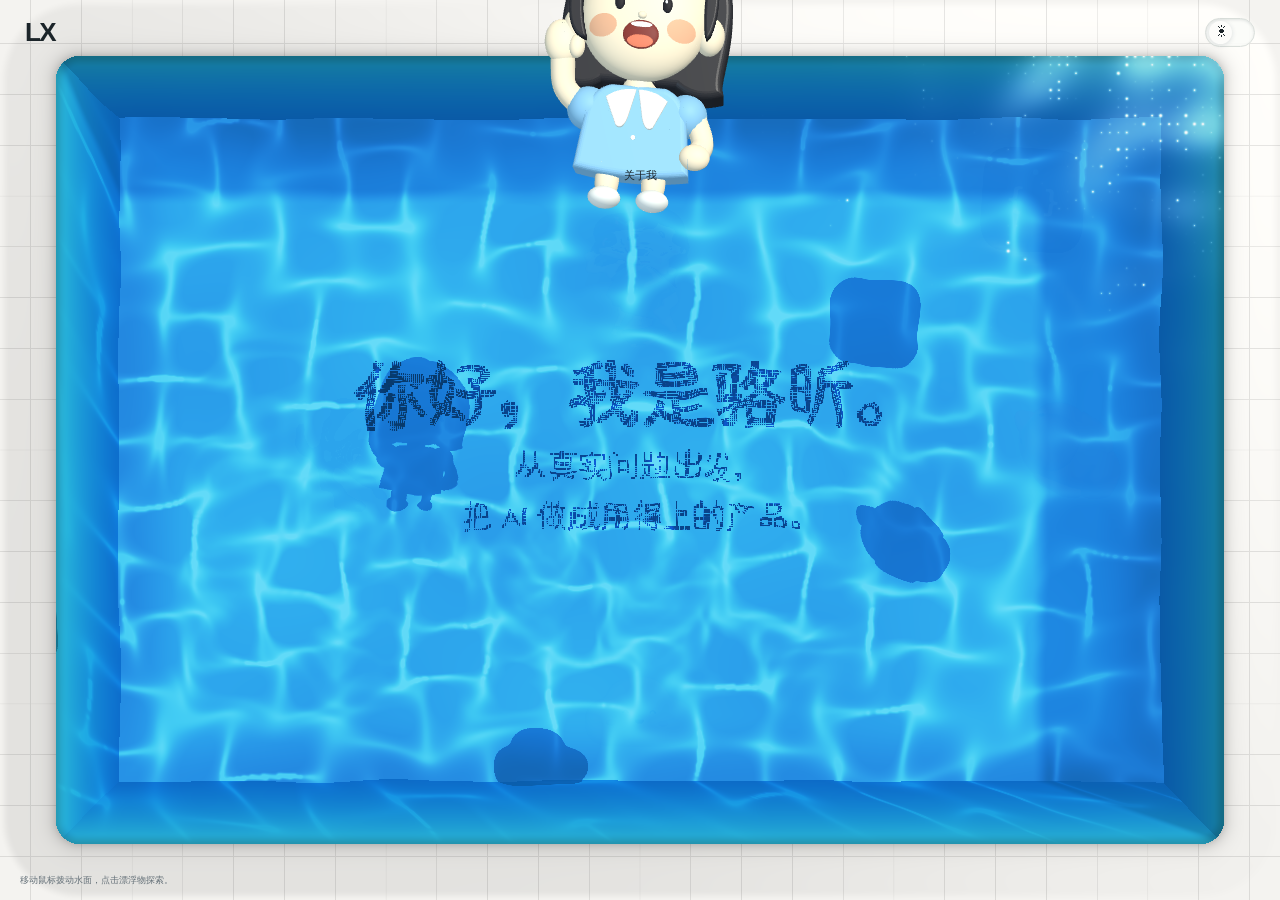
<file: index.html>
<!doctype html>
<html lang="zh-CN" data-theme="day" data-view="home">
<head>
<meta charset="UTF-8"><meta name="viewport" content="width=device-width,initial-scale=1"><meta name="theme-color" content="#f2f3ef"><meta name="description" content="骆昕 Luo Xin，AI 产品经理。一个可探索的泳池，两个从真实问题出发的 AI 产品。"><title>骆昕 Luo Xin · 想法浮出水面</title><link rel="stylesheet" href="assets/fonts.css?v=20261021i"><link rel="stylesheet" href="styles.css?v=20261021i">
</head>
<body>
<header class="site-header"><button class="wordmark" data-go="home" aria-label="骆昕，回到泳池">LX<span>LUO XIN</span></button><nav class="view-nav" aria-label="画布导航"><button data-go="home">泳池</button><button data-go="graph">Graph</button><button data-go="scholar">论文</button><button data-go="about">关于</button><button data-go="contact">联系</button></nav><button class="theme-toggle" id="theme-toggle" role="switch" aria-checked="false" aria-label="夜间模式"><span class="theme-knob"><span class="theme-sun">☀</span><span class="theme-moon">☾</span></span></button></header>
<canvas id="pool" class="scene-canvas" aria-label="实时 3D 泳池：移动鼠标拨动水面，点击漂浮物探索"></canvas>
<div id="pool-loading" class="pool-loading">正在准备泳池…</div>
<div class="home sr-only"><h1>你好，我是骆昕。</h1><p>从真实问题出发，把 AI 做成用得上的产品。</p></div>
<div id="float-labels" class="float-labels"></div>
<div class="hover-peek" id="hover-peek" aria-hidden="true"><div id="peek-media"></div><strong id="peek-title"></strong><span id="peek-description"></span></div>
<main id="viewport" class="viewport" aria-label="骆昕的个人网站画布"><div id="world" class="world">
<section class="world-panel project-panel" id="graph-panel" aria-labelledby="graph-title" inert><div class="panel-scroll"><div class="project-mount"></div></div></section>
<section class="world-panel project-panel" id="scholar-panel" aria-labelledby="scholar-title" inert><div class="panel-scroll"><div class="project-mount"></div></div></section>
<section class="world-panel about-panel" id="about-panel" aria-labelledby="about-title" inert><div class="panel-scroll"><div class="about-composition"><div class="name-block"><span>你好，我是</span><h2 id="about-title">骆昕<span>Luo Xin</span></h2><p>AI 产品经理</p><div class="name-water" aria-hidden="true">LX</div></div><div class="about-content"><h3>从生物技术，<br>走向 AI 产品。</h3><p>我喜欢从具体问题出发：研究者怎样找到值得读的论文？一场 AI 对话怎样真正成为知识？</p><p>比起再多一个功能，我更关心它为什么值得被做出来。现在，我在中国科学技术大学学习电子信息，也通过开源项目，把对 AI 产品的思考变成可用的东西。</p><div class="education"><div><span>2027 届 · 硕士</span><strong>中国科学技术大学</strong><p>电子信息</p></div><div><span>本科</span><strong>东北农业大学</strong><p>生物技术</p></div></div><button class="text-link" data-go="contact">联系我 ↗</button></div></div></div></section>
<section class="world-panel contact-panel" id="contact-panel" aria-labelledby="contact-title" inert><div class="panel-scroll"><div class="contact-composition"><p>新的想法，也可以从一封邮件开始。</p><h2 id="contact-title">让好想法，<br>一起上岸。</h2><a class="email-link" href="mailto:luooxin@mail.ustc.edu.cn">luooxin@mail.ustc.edu.cn <span>↗</span></a><div class="contact-links"><button id="copy-email">复制邮箱</button><a href="https://github.com/netting-crypto" target="_blank" rel="noopener noreferrer">GitHub ↗</a><a href="https://netting-crypto.github.io" target="_blank" rel="noopener noreferrer">个人主页 ↗</a></div></div></div></section>
</div></main>
<p class="model-credit">人物：依据提供的形象图独立建模 · 小鸭：<a href="https://sketchfab.com/3d-models/rubber-duck-3c0615273e9f4322bef8723f52bfb6b9" target="_blank" rel="noopener">ElOsitoAzul</a> · 云朵：<a href="https://sketchfab.com/3d-models/clouds-1aff77425682440d989bfa0beaf9a566" target="_blank" rel="noopener">vanissa</a> · <a href="https://creativecommons.org/licenses/by/4.0/" target="_blank" rel="noopener">CC BY 4.0</a>，调整材质与尺寸</p><div class="view-status" id="view-status" aria-live="polite">点击漂浮物，探索我的作品与故事。</div><button class="return-pool" data-go="home">回到泳池 ↗</button><div class="toast" id="toast" role="status"></div>
<script type="module" src="app.js?v=20261021i"></script>
</body></html>
</file>
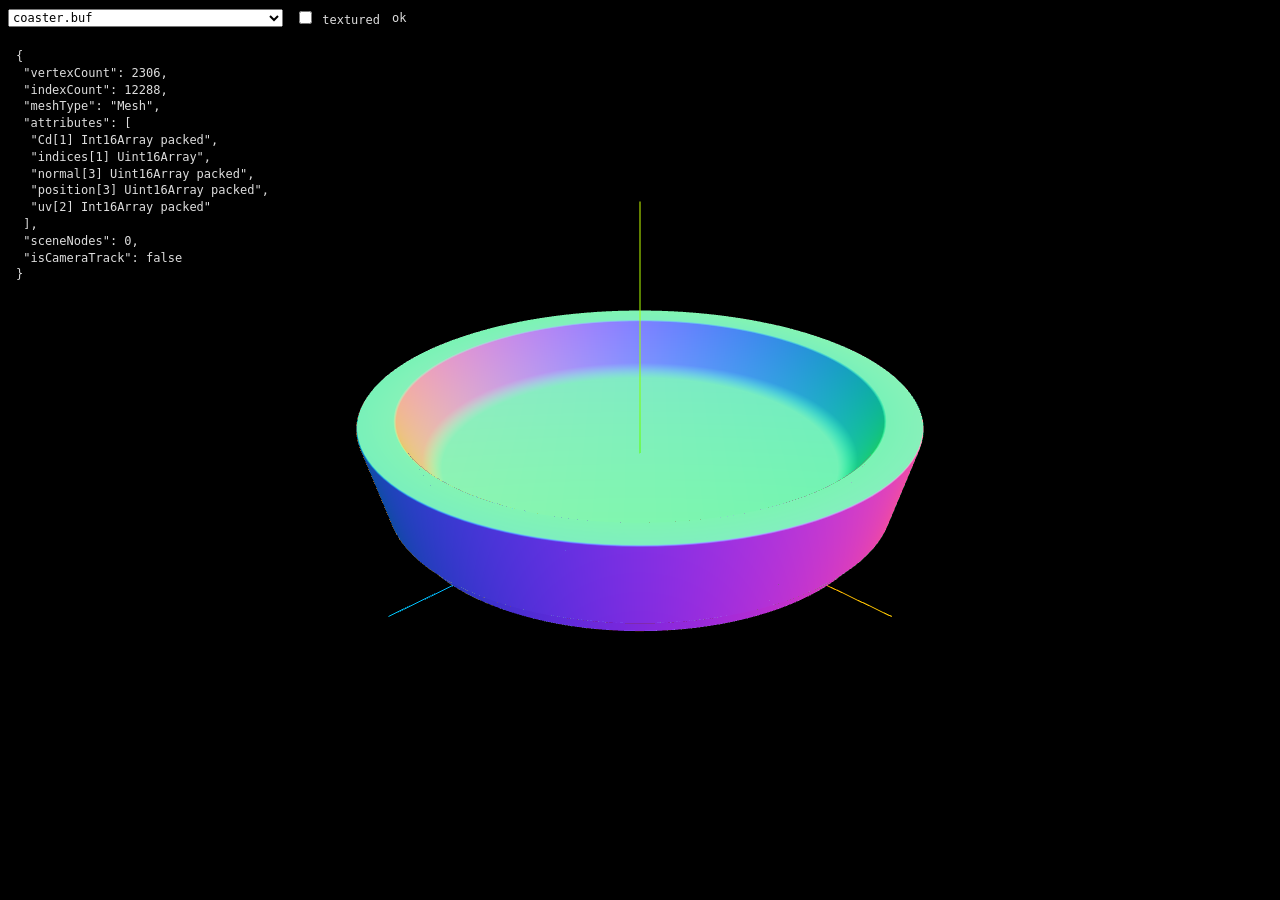
<file: debug/buf/index.html>
<!DOCTYPE html><html lang="en" data-astro-cid-mich3mx7> <head><meta charset="utf-8"><title>buf debug</title><style>body{margin:0;background:#1a1a1a;color:#ddd;font:12px/1.4 monospace}#bar[data-astro-cid-mich3mx7]{position:fixed;top:0;left:0;right:0;padding:8px;background:#000a;z-index:2;display:flex;gap:12px;align-items:center}#info[data-astro-cid-mich3mx7]{position:fixed;top:40px;left:8px;z-index:2;white-space:pre;max-height:80vh;overflow:auto;background:#000a;padding:8px;max-width:420px}canvas[data-astro-cid-mich3mx7]{display:block}select[data-astro-cid-mich3mx7]{font:inherit}
</style></head> <body data-astro-cid-mich3mx7> <div id="bar" data-astro-cid-mich3mx7> <select id="model" data-astro-cid-mich3mx7></select> <label data-astro-cid-mich3mx7><input type="checkbox" id="textured" data-astro-cid-mich3mx7> textured</label> <span id="status" data-astro-cid-mich3mx7></span> </div> <div id="info" data-astro-cid-mich3mx7></div> <script type="module" src="/_astro/buf.astro_astro_type_script_index_0_lang.TIJysDNs.js"></script> </body> </html>
</file>
<file: assets/fonts.css>
@font-face {
  font-family: 'Zen Maru Gothic';
  font-style: normal;
  font-weight: 500;
  font-display: swap;
  src: url(zen-maru-0.woff) format('truetype');
}
@font-face {
  font-family: 'Zen Maru Gothic';
  font-style: normal;
  font-weight: 700;
  font-display: swap;
  src: url(zen-maru-1.woff) format('truetype');
}
</file>
<file: styles.css>
:root{--bg:#f2f3ef;--paper:#fcfcfa;--text:#1b2429;--muted:#647078;--line:#d9deda;--grid:#dcdeda;--blue:#1763cf;--wash:#e2eaf0;--pool-text:#063750;--nav:#fbfcf9e8;--camera-angle:0deg;color-scheme:light;font-family:-apple-system,BlinkMacSystemFont,"Helvetica Neue","PingFang SC","Microsoft YaHei",sans-serif;font-synthesis:none}
html[data-theme="night"]{--bg:#121c23;--paper:#1b2933;--text:#e6eef3;--muted:#a4b1bb;--line:#33424d;--grid:#26353d;--blue:#9ac8ff;--wash:#1b2d3c;--pool-text:#d7efff;--nav:#1b2933ed;color-scheme:dark}
*{box-sizing:border-box}html,body{margin:0;width:100%;height:100%;overflow:clip;overscroll-behavior:none}body{background:var(--bg);color:var(--text);transition:background .65s,color .65s}button,a{-webkit-tap-highlight-color:transparent}button{font:inherit;cursor:pointer;color:inherit;border:0}a{color:inherit;text-decoration:none}button:focus-visible,a:focus-visible{outline:3px solid var(--blue);outline-offset:5px}button:active{filter:brightness(.93)}::selection{background:#bce5ff;color:#08375a}
.site-header{position:fixed;left:0;right:0;top:0;z-index:30;pointer-events:none;padding:18px 26px;display:flex;justify-content:space-between;align-items:center;height:66px}.site-header>*{pointer-events:auto}.wordmark{display:flex;gap:8px;align-items:center;font-size:23px;font-weight:850;letter-spacing:-1.7px;background:none;padding:0}.wordmark span{font-size:9px;letter-spacing:1.6px;font-weight:600}.view-nav{position:absolute;left:50%;transform:translateX(-50%);display:flex;gap:2px;padding:4px;background:var(--nav);border:1px solid var(--line);border-radius:30px;backdrop-filter:blur(12px);opacity:1;transition:opacity .3s}.view-nav button{padding:7px 13px;font-size:11px;background:none;border-radius:30px;white-space:nowrap}.view-nav button.active{background:var(--text);color:var(--bg)}[data-view="home"] .view-nav{opacity:0;pointer-events:none}.theme-switch{display:flex;background:var(--nav);border:1px solid var(--line);padding:3px;border-radius:30px;backdrop-filter:blur(12px)}.theme-switch button{font-size:10px;background:none;color:var(--muted);padding:7px 11px;border-radius:30px}.theme-switch button[aria-pressed="true"]{background:var(--text);color:var(--bg)}
.viewport{position:fixed;inset:0;overflow:clip;touch-action:pan-y}.world{position:absolute;left:0;top:0;width:0;height:0;transform-origin:0 0;transition:transform 1.15s cubic-bezier(.23,.76,.20,1);will-change:transform}.world-ground{position:absolute;left:calc(var(--ground-size)/-2);top:calc(var(--ground-size)/-2);width:var(--ground-size);height:var(--ground-size);background-color:var(--bg);background-image:linear-gradient(var(--grid) 1px,transparent 1px),linear-gradient(90deg,var(--grid) 1px,transparent 1px);background-size:42px 42px;transition:background-color .6s;z-index:-1;pointer-events:none}.pool-slot{position:absolute;left:calc(var(--pool-w)/-2);top:calc(var(--pool-h)/-2);width:var(--pool-w);height:var(--pool-h)}.pool-stage{position:relative;width:100%;height:100%;border-radius:22px;overflow:hidden;background:var(--wash);isolation:isolate;box-shadow:0 5px 13px #173d4a25}.pool-stage canvas{width:100%;height:100%;display:block;position:relative;z-index:2;touch-action:pan-y}.pool-fallback{position:absolute;inset:6%;background:url('assets/water.jpg') center/cover;border-radius:10px;z-index:0}.pool-heading{position:absolute;top:39%;left:50%;width:82%;transform:translate(-50%,-35%);pointer-events:none;z-index:3;text-align:center;color:var(--pool-text);transition:color .6s}.pool-heading h1{font-size:clamp(32px,5.7vw,78px);line-height:1.22;font-weight:760;letter-spacing:-3px;white-space:nowrap;margin:0}.pool-heading p{font-size:clamp(15px,1.7vw,23px);line-height:1.7;letter-spacing:1px;margin:20px 0 0;font-weight:550}.pool-loading{position:absolute;inset:0;background:var(--wash);z-index:9;display:flex;align-items:center;justify-content:center;color:var(--muted);font-size:12px;transition:opacity .35s}.pool-loading.done{opacity:0;pointer-events:none}.render-status{position:absolute;bottom:20px;width:100%;text-align:center;font-size:12px;z-index:10;color:var(--pool-text)}.float-labels{position:absolute;inset:0;pointer-events:none;z-index:5}.float-hit{position:absolute;background:none;width:86px;height:90px;pointer-events:auto;transform:translate(-50%,-35%) rotate(calc(-1 * var(--camera-angle)));transition:transform 1.15s cubic-bezier(.23,.76,.20,1);border-radius:16px}.float-hit span{position:absolute;top:74%;left:50%;transform:translateX(-50%);font-size:10px;white-space:nowrap;color:#07364e;text-shadow:0 1px 5px #b4f1ff99;font-weight:600;transition:color .6s}.float-hit:hover span{background:#f5fcffdc;padding:5px 9px;border-radius:20px;top:74%}[data-theme="night"] .float-hit span{color:#d7efff;text-shadow:0 1px 5px #10283b}[data-theme="night"] .float-hit:hover span{color:#063750;text-shadow:none}
.world-panel{position:absolute;transform-origin:center center;width:var(--panel-w);height:var(--panel-h);left:0;top:0;opacity:0;visibility:hidden;transition:opacity .35s,visibility .35s;isolation:isolate}.world-panel.visible{opacity:1;visibility:visible}.project-panel{transform:translate(-50%,-50%) rotate(-90deg)}.about-panel,.contact-panel{transform:translate(-50%,-50%)}.panel-scroll{height:100%;overflow-y:auto;overflow-x:hidden;overscroll-behavior:contain;scrollbar-width:thin;scrollbar-color:var(--line) transparent;outline:none;padding:0 12px 32px 0;mask-image:linear-gradient(transparent,#000 14px,#000 calc(100% - 16px),transparent)}.project-body{padding:14px 4px}.project-heading{display:flex;justify-content:space-between;gap:25px;align-items:center;margin-bottom:24px}.project-heading h2{font-size:clamp(30px,4.4vw,59px);font-weight:700;letter-spacing:-2.5px;line-height:1.06;margin:0 0 14px}.project-heading p{font-size:14px;color:var(--muted);line-height:1.7;margin:0}.project-heading button{background:var(--paper);border:1px solid var(--line);border-radius:30px;font-size:10px;padding:11px 14px;white-space:nowrap}.project-video{width:100%;height:auto;max-height:48dvh;aspect-ratio:16/9;object-fit:contain;display:block;background:#12202d;border-radius:18px;box-shadow:0 18px 35px -27px #14344760}.project-metadata{display:flex;gap:30px;align-items:center;margin-top:25px;padding:22px 26px;border-radius:18px;background:var(--paper);box-shadow:0 8px 25px -20px #24445555;flex-wrap:wrap}.project-metadata div{min-width:100px}.project-metadata strong{font-size:25px;display:block;font-weight:650}.project-metadata span{font-size:10px;color:var(--muted);display:block;margin-top:6px}.project-metadata a{margin-left:auto;color:var(--blue);font-size:12px;white-space:nowrap}.detail-grid{display:grid;grid-template-columns:1fr 1fr;gap:20px;margin-top:26px}.detail-grid section{background:var(--paper);padding:25px;border-radius:18px}.detail-grid h3{font-size:17px;line-height:1.5;margin:0 0 12px;font-weight:600}.detail-grid p{font-size:13px;line-height:1.95;margin:0;color:var(--muted)}.project-note{font-size:10px;line-height:1.9;color:var(--muted);margin:22px 3px}.video-error{color:var(--muted);font-size:12px}.project-switch-bottom{display:flex;justify-content:space-between;padding:20px 0 5px}.text-link{background:none;color:var(--blue);border-bottom:1px solid currentColor;padding:0 0 6px;font-size:12px;border-radius:0}
.about-composition{padding:20px 10px;display:grid;grid-template-columns:1fr 1.3fr;gap:60px;min-height:100%;align-items:center}.name-block{position:relative;min-height:400px;padding:32px;overflow:hidden;border-radius:24px;background:var(--paper);display:flex;flex-direction:column;justify-content:center;box-shadow:0 18px 35px -30px #163d4a33}.name-block>span{font-size:12px;color:var(--muted);margin-bottom:20px}.name-block h2{font-size:62px;letter-spacing:-3px;line-height:1.2;margin:0;font-weight:650}.name-block h2 span{display:block;font-size:24px;letter-spacing:-.6px;font-weight:450;margin-top:12px}.name-block>p{font-size:13px;color:var(--muted);margin-top:25px;letter-spacing:1px}.name-water{font-size:190px;font-weight:800;letter-spacing:-22px;position:absolute;bottom:-45px;right:20px;color:var(--wash);opacity:.7;z-index:-1}.about-content h3{font-size:35px;line-height:1.5;font-weight:600;letter-spacing:-1.2px;margin:0 0 25px}.about-content>p{font-size:14px;color:var(--muted);line-height:2;margin:0 0 16px;max-width:560px}.education{display:grid;grid-template-columns:1fr 1fr;gap:25px;border-top:1px solid var(--line);padding-top:25px;margin:26px 0 28px}.education span{display:block;font-size:10px;color:var(--muted);margin-bottom:12px}.education strong{font-size:14px;font-weight:550}.education p{font-size:12px;color:var(--muted);margin:8px 0 0}.contact-composition{min-height:100%;padding:30px 20px;display:flex;flex-direction:column;justify-content:center;align-items:center;text-align:center}.contact-composition>p{font-size:13px;line-height:1.8;color:var(--muted);letter-spacing:1px;margin:0 0 20px}.contact-composition h2{font-size:clamp(35px,6.2vw,88px);font-weight:650;letter-spacing:-3px;line-height:1.2;margin:0 0 35px}.email-link{color:var(--blue);font-size:clamp(17px,2.2vw,29px);letter-spacing:-.6px;border-bottom:1px solid currentColor;padding-bottom:10px}.email-link span{margin-left:25px}.contact-links{display:flex;gap:28px;margin-top:30px;font-size:12px;color:var(--muted)}.contact-links button{font-size:12px;color:var(--muted);padding:0;background:none}.view-status{position:fixed;left:27px;bottom:16px;font-size:10px;letter-spacing:.5px;color:var(--muted);pointer-events:none;z-index:15}.return-pool{position:fixed;bottom:13px;right:24px;z-index:20;font-size:10px;background:var(--nav);border:1px solid var(--line);border-radius:25px;padding:9px 14px;backdrop-filter:blur(10px)}[data-view="home"] .return-pool{opacity:0;pointer-events:none}.toast{position:fixed;bottom:30px;left:50%;transform:translate(-50%,20px);opacity:0;pointer-events:none;background:var(--text);color:var(--bg);border-radius:30px;padding:13px 23px;font-size:12px;z-index:60;transition:opacity .25s,transform .25s;white-space:nowrap}.toast.show{opacity:1;transform:translate(-50%,0)}
@media(max-width:900px){.project-heading h2{font-size:37px}.project-heading p{font-size:12px}.project-heading button{max-width:130px;white-space:normal;line-height:1.6}.about-composition{gap:30px}.about-content h3{font-size:27px}.about-content>p{font-size:12px}.name-block{padding:25px;min-height:350px}.name-block h2{font-size:48px}.name-block h2 span{font-size:20px}.education strong{font-size:12px}.project-metadata{gap:22px;padding:20px}.project-metadata strong{font-size:22px}.project-metadata div{min-width:75px}}
@media(max-width:600px){.site-header{padding:15px 15px;height:59px}.wordmark{font-size:21px;gap:6px}.wordmark span{font-size:7px;letter-spacing:1px}.theme-switch button{font-size:9px;padding:6px 8px}.view-nav{gap:0;padding:3px;left:51%}.view-nav button{font-size:9px;padding:6px 8px}.wordmark span{display:none}.pool-stage{border-radius:17px}.pool-heading{top:40%;width:90%}.pool-heading h1{font-size:clamp(26px,7.4vw,42px);letter-spacing:-1.7px}.pool-heading p{font-size:13px;line-height:1.9;letter-spacing:0;margin-top:15px}.float-hit{width:64px;height:80px}.float-hit span{font-size:8px;top:75%}.float-hit:hover span{font-size:8px;padding:4px 5px}.panel-scroll{padding-right:6px;padding-bottom:20px}.project-body{padding:10px 0}.project-heading{display:block;margin-bottom:18px}.project-heading h2{font-size:29px;letter-spacing:-1.5px;overflow-wrap:anywhere}.project-heading p{font-size:11px}.project-heading button{max-width:none;font-size:9px;white-space:nowrap;padding:8px 12px;margin-top:14px}.project-video{border-radius:12px;max-height:32dvh}.project-metadata{gap:16px;padding:17px 15px;border-radius:12px;margin-top:17px}.project-metadata div{min-width:65px}.project-metadata strong{font-size:21px}.project-metadata span{font-size:9px;line-height:1.5}.project-metadata a{font-size:11px;margin-left:0}.detail-grid{grid-template-columns:1fr;gap:14px;margin-top:18px}.detail-grid section{padding:20px;border-radius:12px}.detail-grid h3{font-size:15px}.detail-grid p{font-size:11px;line-height:1.95}.project-note{font-size:9px}.project-switch-bottom .text-link{font-size:10px}.about-composition{padding:15px 0;grid-template-columns:1fr;gap:24px;align-items:start}.name-block{padding:24px;min-height:215px;border-radius:16px}.name-block>span{font-size:10px;margin-bottom:10px}.name-block h2{font-size:43px}.name-block h2 span{display:inline;font-size:18px;margin-left:14px}.name-block>p{margin-bottom:0;margin-top:17px;font-size:11px}.name-water{font-size:150px;bottom:-42px}.about-content h3{font-size:24px;margin-bottom:18px}.about-content>p{font-size:12px}.education{gap:14px;margin-top:23px;padding-top:20px}.education span{font-size:9px}.education strong{font-size:12px}.contact-composition{padding:20px 0}.contact-composition>p{font-size:11px;letter-spacing:0;max-width:24ch}.contact-composition h2{font-size:46px;letter-spacing:-2px;margin-bottom:30px}.email-link{font-size:15px;letter-spacing:-.4px}.email-link span{margin-left:3px}.contact-links{font-size:10px;gap:20px}.contact-links button{font-size:10px}.view-status{font-size:8px;left:16px;bottom:16px;max-width:200px;line-height:1.6}.return-pool{right:13px;bottom:12px;font-size:9px;padding:8px 10px}.toast{font-size:10px;bottom:50px}}
@media(prefers-reduced-motion:reduce){.world{transition:transform .01s}*,*:before,*:after{animation-duration:.01ms!important;transition-duration:.01ms!important;animation-iteration-count:1!important}}

.pool-stage.is-ready .pool-fallback{display:none}
/* Fidelity pass: the pool and deck share a real perspective camera; UI only follows its projection. */
.sr-only{position:absolute;width:1px;height:1px;overflow:hidden;clip-path:inset(50%);white-space:nowrap}.scene-canvas{position:fixed;inset:0;width:100%;height:100%;display:block;z-index:0;touch-action:none}.viewport{z-index:2;pointer-events:none}.world{transition:none;will-change:transform;pointer-events:none}.world-panel{pointer-events:none;transition:opacity .28s,visibility .28s}.world-panel.visible{pointer-events:auto}.project-panel{transform:translate(-50%,-50%)}.about-panel,.contact-panel{transform:translate(-50%,-50%)}.world-ground{display:none}.panel-scroll{padding:90px 20px 70px 0;mask-image:linear-gradient(transparent,#000 28px,#000 calc(100% - 24px),transparent)}.about-panel .panel-scroll,.contact-panel .panel-scroll{padding-top:8px;padding-bottom:20px}.site-header{padding:20px 25px;height:64px}.view-nav{width:1px;height:1px;padding:0;overflow:hidden;clip-path:inset(50%);border:0}.view-nav:focus-within{width:auto;height:auto;overflow:visible;clip-path:none;display:flex;padding:4px;opacity:1;pointer-events:auto}.wordmark span{display:none}.wordmark{font-size:26px}.theme-toggle{width:50px;height:29px;border-radius:30px;border:1px solid var(--line);padding:3px;background:var(--nav);position:relative;box-shadow:inset 0 1px 3px #19263320;pointer-events:auto}.theme-knob{display:grid;place-items:center;position:absolute;width:23px;height:23px;left:3px;top:2px;border-radius:50%;background:#fcfcfa;color:#1b2429;box-shadow:0 1px 5px #12283b25;transition:transform .4s}.theme-sun{font-size:16px;line-height:1}.theme-moon{display:none;font-size:19px;line-height:1}[data-theme="night"] .theme-knob{transform:translateX(20px);background:#a4acb6;color:#16232d}[data-theme="night"] .theme-sun{display:none}[data-theme="night"] .theme-moon{display:inline}.float-labels{position:fixed;inset:0;z-index:4}.float-hit{padding:0;transform:translate(-50%,-50%);transition:none;border-radius:15px;min-width:32px;min-height:35px;pointer-events:auto}.float-hit span{top:calc(50% + var(--label-offset,30px));left:50%;color:var(--text);text-shadow:none;font-size:11px;font-weight:550;opacity:0;transition:opacity .12s;transform:translateX(-50%);background:none;padding:0}.float-hit.label-visible span{opacity:1}.float-hit:hover span{top:calc(50% + var(--label-offset,30px));padding:0;background:none;border-radius:0}[data-theme="night"] .float-hit:hover span{color:var(--text)}.pool-loading{position:fixed;inset:0;z-index:12;background:var(--bg);font-size:12px}.pool-loading.done{opacity:0;pointer-events:none}.hover-peek{position:fixed;top:0;left:0;z-index:25;width:226px;padding:8px;background:var(--paper);border-radius:13px;box-shadow:0 10px 35px #11182030;pointer-events:none;opacity:0;visibility:hidden;transition:opacity .16s,visibility .16s;will-change:transform}.hover-peek.on{opacity:1;visibility:visible}.hover-peek video,.hover-peek img{width:100%;height:128px;object-fit:cover;display:block;border-radius:8px;background:#142333}.hover-peek strong{font-size:12px;font-weight:600;display:block;padding:10px 5px 3px}.hover-peek>span{font-size:10px;color:var(--muted);display:block;padding:0 5px 6px}.view-status{font-size:9px;bottom:13px;left:20px;max-width:50vw;letter-spacing:0}.return-pool{font-size:10px;bottom:12px;right:18px}.model-credit{position:fixed;bottom:12px;left:50%;transform:translateX(-50%);font-size:9px;color:var(--muted);z-index:20;white-space:nowrap;margin:0;pointer-events:auto}.model-credit a{text-decoration:underline;text-underline-offset:2px}.model-credit{display:none}[data-view="about"] .model-credit{display:block}.project-heading h2{font-weight:650}.about-composition{padding:16px 10px;gap:65px}.name-block{min-height:400px}.name-water{z-index:0;pointer-events:none}.name-block>span,.name-block>h2,.name-block>p{position:relative;z-index:1}
@media(max-width:859px){.panel-scroll{padding:64px 4px 55px 0}.about-panel .panel-scroll,.contact-panel .panel-scroll{padding-top:8px}.project-heading{display:block}.project-heading h2{font-size:clamp(26px,7vw,42px)}.project-heading button{max-width:none;margin-top:14px;white-space:nowrap}.site-header{padding:15px;height:57px}.float-hit span{font-size:9px}.view-status{max-width:64vw;font-size:8px}.hover-peek{display:none}.model-credit{font-size:7px;white-space:normal;line-height:1.5;max-width:60vw;bottom:9px;text-align:center}.about-composition{grid-template-columns:1fr;gap:25px}.name-block{min-height:230px}}

.view-nav.fallback-nav{width:auto;height:auto;clip-path:none;overflow:visible;display:flex;padding:4px;pointer-events:auto}.pool-loading.done{visibility:hidden}
</file>
